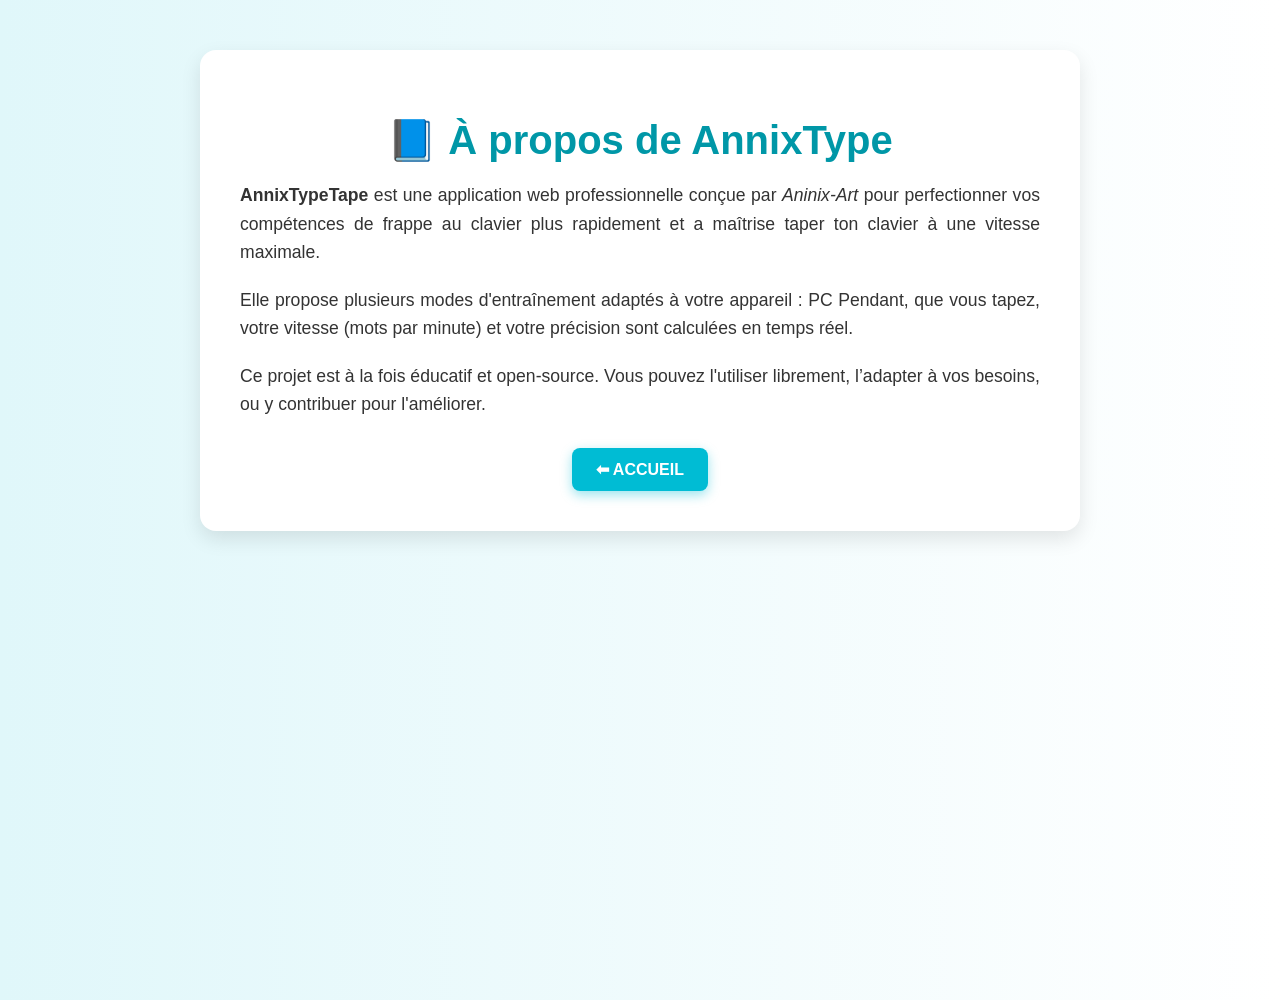
<file: AnnixTypeTape/apropos.html>
<!DOCTYPE html>
<html lang="fr">
<head>

  <meta charset="UTF-8" />
  <title>À propos – AninixType</title>
 

  

</head>
<body>
  <div class="card">
    <h1>📘 À propos de AnnixType</h1>
    <p>
      <strong>AnnixTypeTape</strong> est une application web professionnelle conçue par <em>Aninix-Art</em> pour perfectionner vos compétences de frappe au clavier plus rapidement et a maîtrise taper ton clavier  à une vitesse maximale. 
    </p>
    <p>
      Elle propose plusieurs modes d'entraînement adaptés à votre appareil : PC Pendant, que vous tapez, votre vitesse (mots par minute) et votre précision sont calculées en temps réel.
    </p>
    <p>
      Ce projet est à la fois éducatif et open-source. Vous pouvez l'utiliser librement, l’adapter à vos besoins, ou y contribuer pour l'améliorer.
    </p>
    <div style="text-align: center; margin-top: 30px;">
      <a href="index.html" class="button">⬅ ACCUEIL</a>

    </div>
  </div>
</body>
</html>




<style>
    body {
      margin: 0;
      font-family: "Segoe UI", Roboto, Arial, sans-serif;
      background: linear-gradient(to right, #e0f7fa, #ffffff);
      color: #333;
      display: flex;
      flex-direction: column;
      align-items: center;
      padding: 50px 20px;
      min-height: 100vh;
    }

    .card {
      background: white;
      border-radius: 16px;
      box-shadow: 0 8px 20px rgba(0, 0, 0, 0.1);
      max-width: 800px;
      width: 100%;
      padding: 40px;
      animation: fadeIn 1s ease;
    }

    h1 {
      color: #0097a7;
      font-size: 2.5em;
      margin-bottom: 10px;
      text-align: center;
    }

    p {
      font-size: 1.1em;
      line-height: 1.6;
      margin-bottom: 20px;
      text-align: justify;
    }

    a.button {
      display: inline-block;
      background-color: #00bcd4;
      color: #fff;
      padding: 12px 24px;
      border-radius: 8px;
      text-decoration: none;
      font-weight: bold;
      box-shadow: 0 4px 12px rgba(0, 188, 212, 0.4);
      transition: background-color 0.3s ease, transform 0.2s ease;
    }

    a.button:hover {
      background-color: #0097a7;
      transform: translateY(-2px);
    }

    @keyframes fadeIn {
      from { opacity: 0; transform: translateY(20px); }
      to { opacity: 1; transform: translateY(0); }
    }
  </style>
</file>
